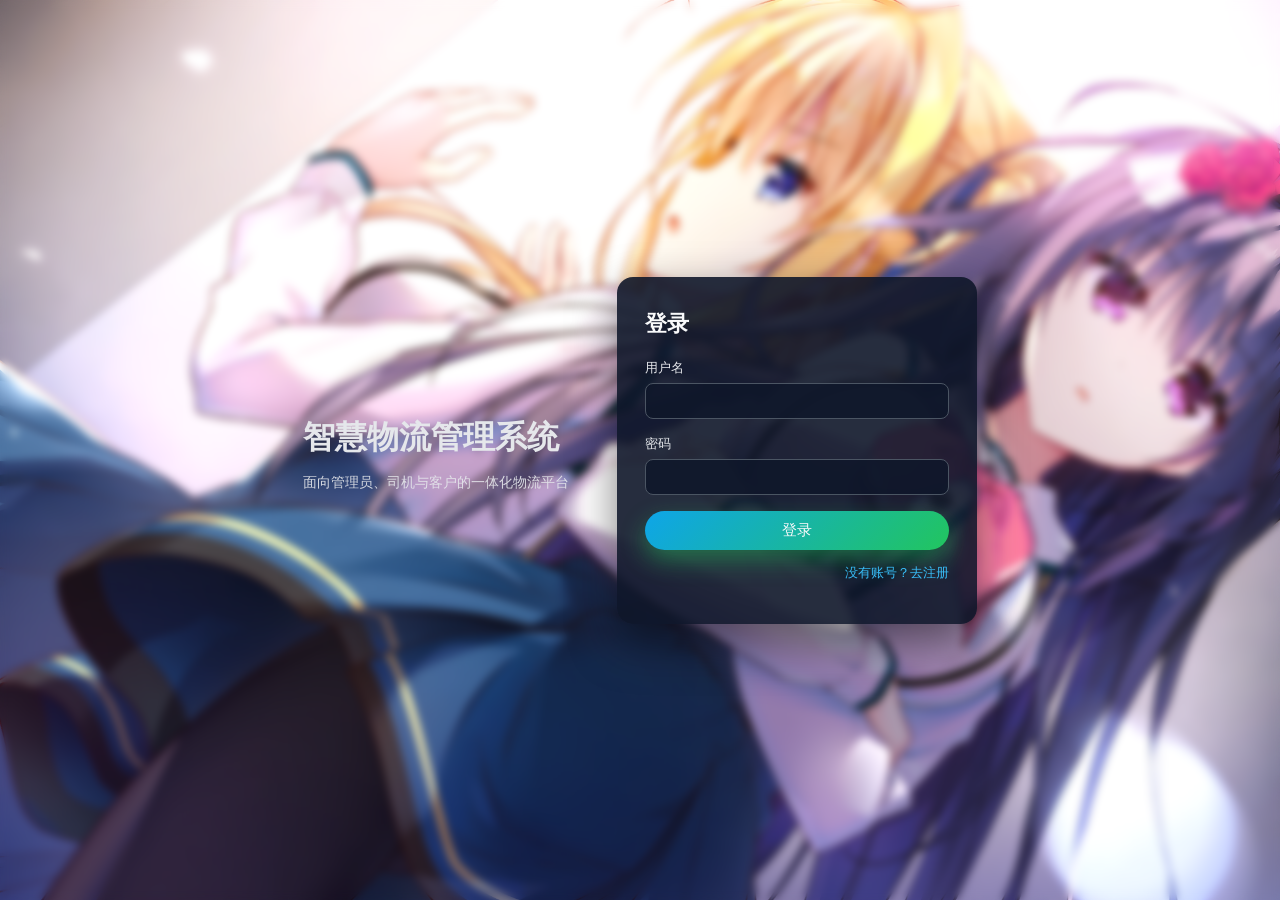
<file: static/index.html>
<!DOCTYPE html>
<html lang="zh-CN">
<head>
    <meta charset="UTF-8">
    <title>智慧物流管理系统 - 登录</title>
    <link rel="stylesheet" href="css/auth.css">
</head>
<body>
<div class="auth-container">
    <div class="auth-banner">
        <h1>智慧物流管理系统</h1>
        <p>面向管理员、司机与客户的一体化物流平台</p>
    </div>
    <div class="auth-form-card">
        <h2>登录</h2>
        <form id="loginForm">
            <div class="form-group">
                <label for="username">用户名</label>
                <input type="text" id="username" name="username" required>
            </div>
            <div class="form-group">
                <label for="password">密码</label>
                <input type="password" id="password" name="password" required>
            </div>
            <button type="submit" class="btn primary">登录</button>
        </form>
        <div class="auth-extra">
            <a href="register.html">没有账号？去注册</a>
        </div>
        <div id="loginError" class="error-msg"></div>
    </div>
</div>
<script src="js/api.js"></script>
<script src="js/auth.js"></script>
</body>
</html>
</file>
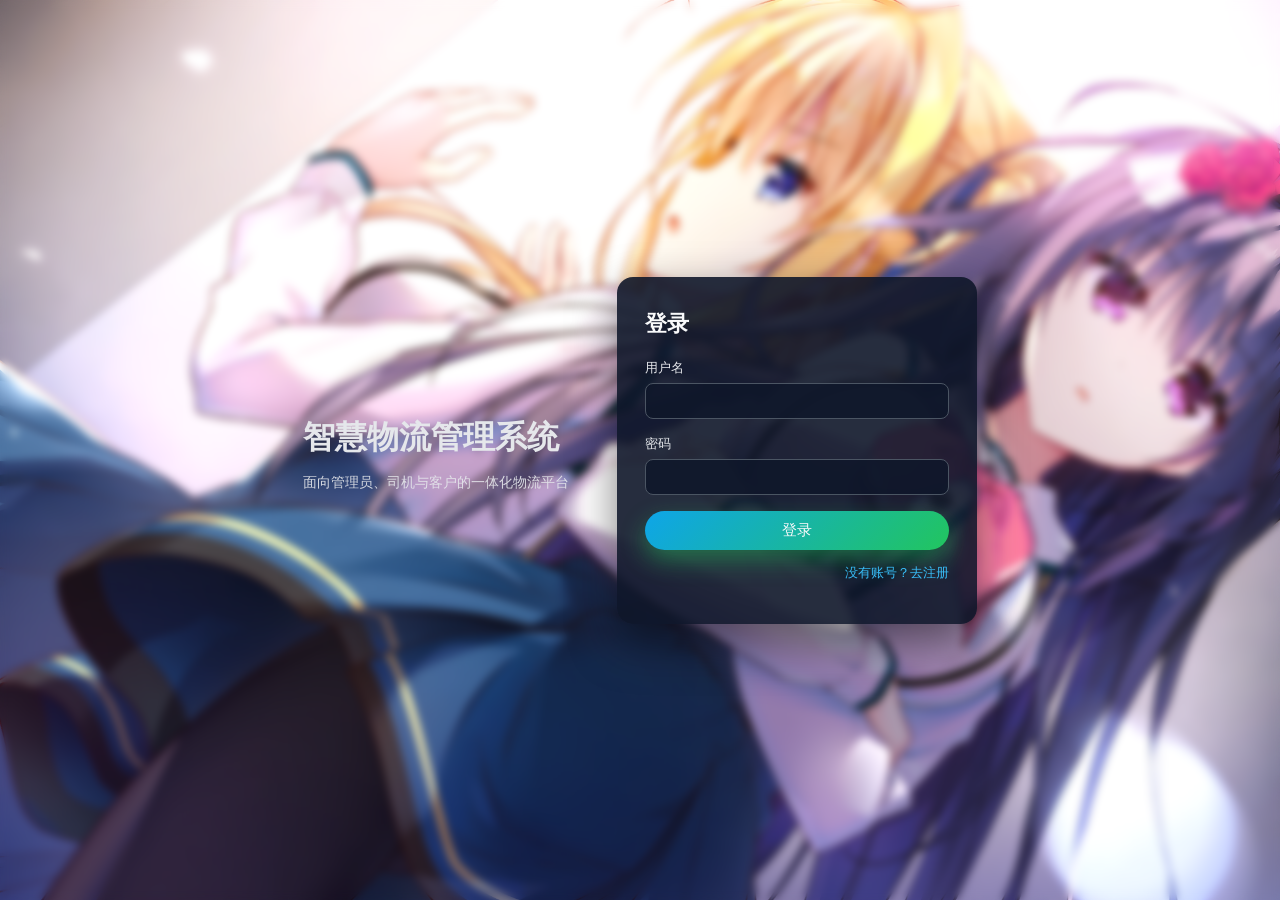
<file: static/dashboard.html>
<!DOCTYPE html>
<html lang="zh-CN">
<head>
    <meta charset="UTF-8">
    <title>智慧物流管理系统 - 控制台</title>
    <link rel="stylesheet" href="css/dashboard.css">
</head>
<body>
<div class="layout">
    <aside class="sidebar">
        <div class="logo">智慧物流</div>
        <div class="user-info">
            <div id="sidebarUsername"></div>
            <div id="sidebarRole" class="role-tag"></div>
        </div>
        <nav class="menu">
            <button class="menu-item" data-target="section-overview">总览</button>
            <button class="menu-item" data-target="section-orders">订单管理</button>
            <button class="menu-item" data-target="section-warehouse" data-roles="admin,driver,customer">仓库管理</button>
            <button class="menu-item" data-target="section-delivery" data-roles="admin,driver,customer">配送管理</button>
            <button class="menu-item" data-target="section-ocr" data-roles="admin">OCR识别</button>
            <button class="menu-item" data-target="section-sql" data-roles="admin">智能SQL</button>
            <button class="menu-item" data-target="section-faq" data-roles="admin,driver,customer">RAG客服</button>
            <button class="menu-item" data-target="section-profile">个人中心</button>
        </nav>
        <button id="logoutBtn" class="btn logout">退出登录</button>
    </aside>
    <main class="content">
        <section id="section-overview" class="content-section active">
            <h1>系统总览</h1>
            <p>根据您的角色，您可以在左侧导航中进入不同的功能模块。</p>
            <ul class="overview-list">
                <li><strong>客户</strong>：创建与查询订单。</li>
                <li><strong>司机</strong>：查看配送任务、更新任务状态、上报配送轨迹。</li>
                <li><strong>管理员</strong>：管理订单、仓库、配送任务以及司机效率等。</li>
            </ul>
        </section>

        <section id="section-orders" class="content-section">
            <h1>订单管理</h1>
            <div class="panel" data-roles="admin,driver,customer">
                <h2>创建订单（客户）</h2>
                <form id="orderCreateForm" class="grid-form">
                    <div class="form-group">
                        <label>发件人姓名</label>
                        <input name="sender_name" required>
                    </div>
                    <div class="form-group">
                        <label>发件人手机号</label>
                        <input name="sender_phone" required>
                    </div>
                    <div class="form-group">
                        <label>发件省</label>
                        <input name="sender_province" required>
                    </div>
                    <div class="form-group">
                        <label>发件市</label>
                        <input name="sender_city" required>
                    </div>
                    <div class="form-group">
                        <label>发件区/县</label>
                        <input name="sender_district" required>
                    </div>
                    <div class="form-group">
                        <label>发件详细地址</label>
                        <input name="sender_address" required>
                    </div>

                    <div class="form-group">
                        <label>收件人姓名</label>
                        <input name="receiver_name" required>
                    </div>
                    <div class="form-group">
                        <label>收件人手机号</label>
                        <input name="receiver_phone" required>
                    </div>
                    <div class="form-group">
                        <label>收件省</label>
                        <input name="receiver_province" required>
                    </div>
                    <div class="form-group">
                        <label>收件市</label>
                        <input name="receiver_city" required>
                    </div>
                    <div class="form-group">
                        <label>收件区/县</label>
                        <input name="receiver_district" required>
                    </div>
                    <div class="form-group">
                        <label>收件详细地址</label>
                        <input name="receiver_address" required>
                    </div>

                    <div class="form-group">
                        <label>货物类型</label>
                        <input name="goods_type" placeholder="如：普通、易碎、大件">
                    </div>
                    <div class="form-group">
                        <label>货物数量</label>
                        <input name="goods_quantity" type="number" min="1" value="1">
                    </div>
                    <button type="submit" class="btn primary">创建订单</button>
                </form>
                <div id="orderCreateMsg" class="hint-msg"></div>
            </div>

            <div class="panel">
                <h2>订单列表</h2>
                <form id="orderQueryForm" class="inline-form">
                    <input name="order_no" placeholder="订单号">
                    <select name="order_status">
                        <option value="">全部状态</option>
                        <option value="pending">待发货</option>
                        <option value="delivering">配送中</option>
                        <option value="signed">已签收</option>
                        <option value="cancelled">已取消</option>
                    </select>
                    <button class="btn secondary" type="submit">查询</button>
                </form>
                <table class="data-table" id="orderTable">
                    <thead>
                    <tr>
                        <th>订单号</th>
                        <th>收件人</th>
                        <th>手机号</th>
                        <th>地址</th>
                        <th>状态</th>
                        <th>司机ID</th>
                        <th>操作</th>
                    </tr>
                    </thead>
                    <tbody></tbody>
                </table>
            </div>

            <div class="panel">
                <h2>订单详情（按订单号）</h2>
                <form id="orderDetailForm" class="inline-form">
                    <input name="order_no" type="number" placeholder="订单号" required>
                    <button class="btn secondary" type="submit">查询详情</button>
                </form>
                <div id="orderDetailResult" class="detail-cards"></div>
            </div>

            <div class="panel" data-roles="admin">
                <h2>修改订单状态（管理员）</h2>
                <form id="orderStatusForm" class="grid-form">
                    <div class="form-group">
                        <label>订单ID</label>
                        <input name="order_id" type="number" required>
                    </div>
                    <div class="form-group">
                        <label>订单状态</label>
                        <select name="order_status" required>
                            <option value="pending">待发货（pending）</option>
                            <option value="delivering">配送中（delivering）</option>
                            <option value="signed">已签收（signed）</option>
                            <option value="cancelled">已取消（cancelled）</option>
                        </select>
                    </div>
                    <div class="form-group" id="orderStatusDriverGroup">
                        <label>司机ID（配送中必填）</label>
                        <input name="driver_id" type="number" placeholder="可选（delivery中必填）">
                    </div>
                    <button class="btn primary" type="submit">更新状态</button>
                </form>
                <div id="orderStatusMsg" class="hint-msg"></div>
            </div>
        </section>

        <section id="section-warehouse" class="content-section">
            <h1>仓库管理</h1>

            <div class="panel">
                <h2>库存查询（支持预警筛选）</h2>
                <form id="stockQueryForm" class="inline-form">
                    <input name="warehouse_id" type="number" placeholder="仓库ID（可选）">
                    <label class="check-inline">
                        <input type="checkbox" name="warning_only" id="warningOnlyInput">
                        仅预警仓库
                    </label>
                    <input name="page" type="number" min="1" value="1" required>
                    <input name="page_size" type="number" min="1" max="50" value="10" required>
                    <button class="btn secondary" type="submit">查询库存</button>
                </form>
                <table class="data-table" id="stockTable">
                    <thead>
                    <tr>
                        <th>仓库ID</th>
                        <th>仓库名称</th>
                        <th>当前库存</th>
                        <th>容量上限</th>
                        <th>是否预警</th>
                        <th>管理员</th>
                    </tr>
                    </thead>
                    <tbody></tbody>
                </table>
            </div>

            <div class="panel">
                <h2>仓库详情（按ID）</h2>
                <form id="warehouseDetailForm" class="inline-form">
                    <input name="warehouse_id" type="number" placeholder="仓库ID" required>
                    <button class="btn secondary" type="submit">查询详情</button>
                </form>
                <div id="warehouseDetailResult" class="detail-cards"></div>
            </div>

            <div class="panel" data-roles="admin">
                <h2>创建仓库</h2>
                <form id="warehouseCreateForm" class="grid-form">
                    <div class="form-group">
                        <label>仓库名称</label>
                        <input name="warehouse_name" required>
                    </div>
                    <div class="form-group">
                        <label>省</label>
                        <input name="province">
                    </div>
                    <div class="form-group">
                        <label>市</label>
                        <input name="city">
                    </div>
                    <div class="form-group">
                        <label>区/县</label>
                        <input name="district">
                    </div>
                    <div class="form-group">
                        <label>详细地址</label>
                        <input name="address">
                    </div>
                    <div class="form-group">
                        <label>容量上限（件）</label>
                        <input name="capacity_limit" type="number" min="1" required>
                    </div>
                    <div class="form-group">
                        <label>仓库管理员ID（可选）</label>
                        <input name="manager_id" type="number">
                    </div>
                    <button type="submit" class="btn primary">创建仓库</button>
                </form>
                <div id="warehouseCreateMsg" class="hint-msg"></div>
            </div>

            <div class="panel" data-roles="admin">
                <h2>修改仓库</h2>
                <form id="warehouseUpdateForm" class="grid-form">
                    <div class="form-group">
                        <label>仓库ID</label>
                        <input name="id" type="number" required>
                    </div>
                    <div class="form-group">
                        <label>仓库名称</label>
                        <input name="warehouse_name" required>
                    </div>
                    <div class="form-group">
                        <label>省</label>
                        <input name="province">
                    </div>
                    <div class="form-group">
                        <label>市</label>
                        <input name="city">
                    </div>
                    <div class="form-group">
                        <label>区/县</label>
                        <input name="district">
                    </div>
                    <div class="form-group">
                        <label>详细地址</label>
                        <input name="address">
                    </div>
                    <div class="form-group">
                        <label>容量上限（件）</label>
                        <input name="capacity_limit" type="number" min="1" required>
                    </div>
                    <div class="form-group">
                        <label>仓库管理员ID（可选）</label>
                        <input name="manager_id" type="number">
                    </div>
                    <button type="submit" class="btn primary">更新仓库</button>
                </form>
                <div id="warehouseUpdateMsg" class="hint-msg"></div>
            </div>

            <div class="panel" data-roles="admin">
                <h2>入库操作</h2>
                <form id="warehouseInboundForm" class="grid-form">
                    <div class="form-group">
                        <label>仓库ID</label>
                        <input name="warehouse_id" type="number" required>
                    </div>
                    <div class="form-group">
                        <label>关联订单ID（可选）</label>
                        <input name="order_id" type="number">
                    </div>
                    <div class="form-group">
                        <label>货物类型（可选）</label>
                        <input name="goods_type">
                    </div>
                    <div class="form-group">
                        <label>入库数量</label>
                        <input name="goods_quantity" type="number" min="1" required>
                    </div>
                    <button type="submit" class="btn primary">入库</button>
                </form>
                <div id="warehouseInboundMsg" class="hint-msg"></div>
            </div>

            <div class="panel" data-roles="admin">
                <h2>出库操作</h2>
                <form id="warehouseOutboundForm" class="grid-form">
                    <div class="form-group">
                        <label>仓库ID</label>
                        <input name="warehouse_id" type="number" required>
                    </div>
                    <div class="form-group">
                        <label>关联订单ID（可选）</label>
                        <input name="order_id" type="number">
                    </div>
                    <div class="form-group">
                        <label>货物类型（可选）</label>
                        <input name="goods_type">
                    </div>
                    <div class="form-group">
                        <label>出库数量</label>
                        <input name="goods_quantity" type="number" min="1" required>
                    </div>
                    <button type="submit" class="btn primary">出库</button>
                </form>
                <div id="warehouseOutboundMsg" class="hint-msg"></div>
            </div>
        </section>

        <section id="section-delivery" class="content-section">
            <h1>配送管理</h1>

            <div class="panel" data-roles="admin,driver">
                <h2>配送任务查询</h2>
                <form id="deliveryTaskQueryForm" class="inline-form">
                    <input name="order_no" placeholder="订单号（可选）">
                    <select name="task_status">
                        <option value="">全部状态</option>
                        <option value="pending">pending</option>
                        <option value="delivering">delivering</option>
                        <option value="completed">completed</option>
                        <option value="cancelled">cancelled</option>
                    </select>
                    <input name="page" type="number" min="1" value="1" required>
                    <input name="page_size" type="number" min="1" max="50" value="10" required>
                    <button class="btn secondary" type="submit">查询任务</button>
                </form>

                <table class="data-table" id="deliveryTaskTable">
                    <thead>
                    <tr>
                        <th>任务ID</th>
                        <th>订单号</th>
                        <th>订单ID</th>
                        <th>司机ID</th>
                        <th>司机姓名</th>
                        <th>状态</th>
                        <th>配送备注</th>
                        <th>操作</th>
                    </tr>
                    </thead>
                    <tbody></tbody>
                </table>
            </div>

            <div class="panel" data-roles="admin">
                <h2>分配配送任务（管理员）</h2>
                <form id="deliveryTaskAssignForm" class="inline-form">
                    <input name="order_id" type="number" placeholder="订单ID" required>
                    <input name="driver_id" type="number" placeholder="司机用户ID" required>
                    <button class="btn primary" type="submit">分配任务</button>
                </form>
                <div id="deliveryTaskAssignMsg" class="hint-msg"></div>
            </div>

            <div class="panel" data-roles="admin,driver">
                <h2>更新任务状态</h2>
                <form id="deliveryTaskStatusForm" class="grid-form">
                    <div class="form-group">
                        <label>任务ID</label>
                        <input name="task_id" type="number" required>
                    </div>
                    <div class="form-group">
                        <label>任务状态</label>
                        <select name="task_status" required>
                            <option value="pending">pending</option>
                            <option value="delivering">delivering</option>
                            <option value="completed">completed</option>
                            <option value="cancelled">cancelled</option>
                        </select>
                    </div>
                    <div class="form-group">
                        <label>轨迹节点（必填）</label>
                        <select name="track_node" required>
                            <option value="已取货">已取货</option>
                            <option value="运输中">运输中</option>
                            <option value="已送达">已送达</option>
                        </select>
                    </div>
                    <div class="form-group">
                        <label>轨迹地址（可选）</label>
                        <input name="track_address" placeholder="例如：XXX小区/仓库" maxlength="200">
                    </div>
                    <button class="btn primary" type="submit">更新任务状态</button>
                </form>
                <div id="deliveryTaskStatusMsg" class="hint-msg"></div>
            </div>

            <div class="panel" data-roles="driver">
                <h2>创建配送轨迹（独立接口）</h2>
                <form id="deliveryTrackCreateForm" class="grid-form">
                    <div class="form-group">
                        <label>任务ID</label>
                        <input name="task_id" type="number" required>
                    </div>
                    <div class="form-group">
                        <label>轨迹节点</label>
                        <select name="track_node" required>
                            <option value="已取货" selected>已取货</option>
                            <option value="运输中">运输中</option>
                            <option value="已送达">已送达</option>
                        </select>
                    </div>
                    <div class="form-group">
                        <label>轨迹地址（可选）</label>
                        <input name="track_address" placeholder="例如：到达配送点" maxlength="200">
                    </div>
                    <button class="btn primary" type="submit">创建轨迹</button>
                </form>
                <div id="deliveryTrackCreateMsg" class="hint-msg"></div>
            </div>

            <div class="panel" data-roles="admin,driver">
                <h2>查询配送轨迹</h2>
                <form id="deliveryTrackQueryForm" class="inline-form">
                    <input name="task_id" type="number" placeholder="任务ID" required>
                    <button class="btn secondary" type="submit">查询轨迹</button>
                </form>
                <div id="deliveryTrackResult" class="detail-cards"></div>
            </div>

            <div class="panel" data-roles="admin">
                <h2>批量更新司机效率</h2>
                <form id="driverEfficiencyBatchForm" class="inline-form">
                    <input name="days" type="number" min="1" value="30" required>
                    <button class="btn secondary" type="submit">更新效率</button>
                </form>
                <div id="driverEfficiencyBatchMsg" class="hint-msg"></div>
            </div>

            <div class="panel" data-roles="admin">
                <h2>智能分配配送任务</h2>
                <form id="smartAssignForm" class="inline-form">
                    <input name="order_id" type="number" placeholder="订单ID" required>
                    <button class="btn primary" type="submit">智能分配</button>
                </form>
                <div id="smartAssignMsg" class="hint-msg"></div>
            </div>

            <div class="panel" data-roles="admin,driver,customer">
                <h2>司机扩展信息查询</h2>
                <form id="driverExtQueryForm" class="inline-form">
                    <input name="user_id" type="number" placeholder="司机用户ID（可选）">
                    <button class="btn secondary" type="submit">查询扩展信息</button>
                </form>
                <div id="driverExtQueryResult" class="detail-cards"></div>
            </div>

            <div class="panel" data-roles="admin">
                <h2>创建司机扩展信息</h2>
                <form id="driverExtCreateForm" class="grid-form">
                    <div class="form-group">
                        <label>司机用户ID</label>
                        <input name="user_id" type="number" required>
                    </div>
                    <div class="form-group">
                        <label>车牌号</label>
                        <input name="car_no" required placeholder="例如：沪A12345">
                    </div>
                    <div class="form-group">
                        <label>常配送区域（可选）</label>
                        <input name="delivery_area" placeholder="例如：上海-浦东">
                    </div>
                    <button class="btn primary" type="submit">创建扩展信息</button>
                </form>
                <div id="driverExtCreateMsg" class="hint-msg"></div>
            </div>

            <div class="panel" data-roles="admin,driver">
                <h2>修改司机扩展信息</h2>
                <form id="driverExtUpdateForm" class="grid-form">
                    <div class="form-group">
                        <label>扩展ID（id）</label>
                        <input name="id" type="number" required>
                    </div>
                    <div class="form-group">
                        <label>司机用户ID（user_id）</label>
                        <input name="user_id" type="number" required>
                    </div>
                    <div class="form-group">
                        <label>车牌号</label>
                        <input name="car_no" required placeholder="例如：沪A12345">
                    </div>
                    <div class="form-group">
                        <label>常配送区域（可选）</label>
                        <input name="delivery_area" placeholder="例如：上海-浦东">
                    </div>
                    <button class="btn primary" type="submit">更新扩展信息</button>
                </form>
                <div id="driverExtUpdateMsg" class="hint-msg"></div>
            </div>
        </section>

        <section id="section-ocr" class="content-section" data-roles="admin">
            <h1>OCR识别</h1>

            <div class="panel" data-roles="admin">
                <h2>上传PDF并OCR识别（仅管理员）</h2>
                <form id="ocrRecognizeForm" class="grid-form" enctype="multipart/form-data">
                    <div class="form-group">
                        <label>选择PDF文件</label>
                        <input name="file" type="file" accept="application/pdf" required>
                    </div>
                    <button class="btn primary" type="submit">开始识别</button>
                </form>
                <div id="ocrRecognizeMsg" class="hint-msg"></div>
                <pre id="ocrRecognizeResult" class="result-box"></pre>
            </div>

            <div class="panel" data-roles="admin">
                <h2>查询OCR识别记录</h2>
                <form id="ocrRecordQueryForm" class="inline-form">
                    <input name="record_id" type="number" placeholder="OCR记录ID" required>
                    <button class="btn secondary" type="submit">查询记录</button>
                </form>
                <div id="ocrRecordResult" class="detail-cards"></div>
            </div>
        </section>

        <section id="section-sql" class="content-section" data-roles="admin">
            <h1>智能SQL</h1>

            <div class="panel" data-roles="admin">
                <h2>自然语言查询（管理员）</h2>
                <form id="sqlAgentForm" class="grid-form">
                    <div class="form-group full-row">
                        <label>输入问题</label>
                        <textarea name="question" rows="4" required placeholder="例如：查询某个仓库的库存情况"></textarea>
                    </div>
                    <button class="btn primary" type="submit">生成SQL并查询</button>
                </form>
                <div id="sqlAgentMsg" class="hint-msg"></div>
                <div id="sqlAgentResult" class="result-box"></div>
            </div>
        </section>

        <section id="section-faq" class="content-section" data-roles="admin,driver,customer">
            <h1>RAG客服</h1>

            <div class="panel">
                <h2>AI对话</h2>
                <form id="faqChatForm" class="grid-form">
                    <div class="form-group full-row">
                        <label>问题</label>
                        <textarea name="question" rows="3" placeholder="请输入要咨询的问题" required></textarea>
                    </div>
                    <button class="btn primary" type="submit">发送</button>
                </form>
                <div id="faqChatHistory" class="chat-history"></div>
            </div>

            <div class="panel" data-roles="admin">
                <h2>管理员上传PDF（知识库）</h2>
                <form id="faqAdminUploadForm" class="grid-form" enctype="multipart/form-data">
                    <div class="form-group">
                        <label>选择PDF文件</label>
                        <input name="file" type="file" accept="application/pdf" required>
                    </div>
                    <button class="btn primary" type="submit">上传并切片</button>
                </form>
                <div id="faqAdminUploadMsg" class="hint-msg"></div>
                <pre id="faqAdminUploadResult" class="result-box"></pre>
            </div>
        </section>

        <section id="section-profile" class="content-section">
            <h1>个人中心</h1>
            <div class="panel">
                <h2>基本信息</h2>
                <div id="profileInfo"></div>
            </div>

            <div class="panel">
                <h2>修改个人信息</h2>
                <form id="updateUserInfoForm" class="grid-form">
                    <div class="form-group">
                        <label>手机号（可选）</label>
                        <input name="phone" placeholder="例如：138xxxxxxx">
                    </div>
                    <div class="form-group">
                        <label>真实姓名（可选）</label>
                        <input name="real_name" placeholder="例如：张三">
                    </div>
                    <button class="btn primary" type="submit">保存修改</button>
                </form>
                <div id="updateUserInfoMsg" class="hint-msg"></div>
            </div>

            <div class="panel">
                <h2>重置密码</h2>
                <form id="resetPasswordForm" class="grid-form">
                    <div class="form-group">
                        <label>旧密码</label>
                        <input name="old_password" type="password" required>
                    </div>
                    <div class="form-group">
                        <label>新密码</label>
                        <input name="new_password" type="password" required>
                    </div>
                    <button class="btn primary" type="submit">重置</button>
                </form>
                <div id="resetPasswordMsg" class="hint-msg"></div>
            </div>
        </section>
    </main>
</div>

<script src="js/api.js"></script>
<script src="js/dashboard.js"></script>
</body>
</html>
</file>
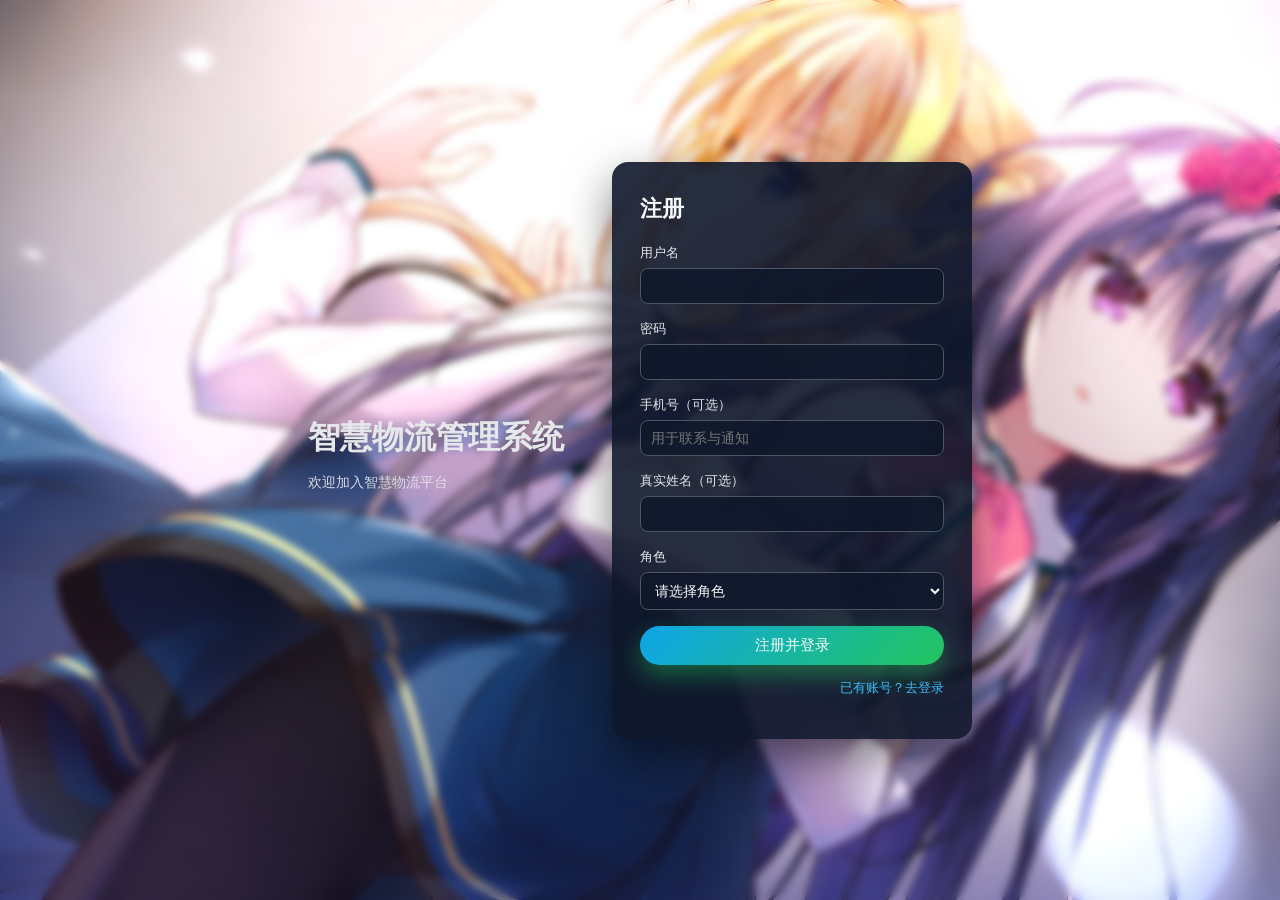
<file: static/register.html>
<!DOCTYPE html>
<html lang="zh-CN">
<head>
    <meta charset="UTF-8">
    <title>智慧物流管理系统 - 注册</title>
    <link rel="stylesheet" href="css/auth.css">
</head>
<body>
<div class="auth-container">
    <div class="auth-banner">
        <h1>智慧物流管理系统</h1>
        <p>欢迎加入智慧物流平台</p>
    </div>
    <div class="auth-form-card">
        <h2>注册</h2>
        <form id="registerForm">
            <div class="form-group">
                <label for="reg_username">用户名</label>
                <input type="text" id="reg_username" name="username" required>
            </div>
            <div class="form-group">
                <label for="reg_password">密码</label>
                <input type="password" id="reg_password" name="password" required>
            </div>
            <div class="form-group">
                <label for="reg_phone">手机号（可选）</label>
                <input type="text" id="reg_phone" name="phone" placeholder="用于联系与通知">
            </div>
            <div class="form-group">
                <label for="reg_real_name">真实姓名（可选）</label>
                <input type="text" id="reg_real_name" name="real_name">
            </div>
            <div class="form-group">
                <label for="reg_role">角色</label>
                <select id="reg_role" name="role" required>
                    <option value="">请选择角色</option>
                    <option value="customer">客户</option>
                    <option value="driver">司机</option>
                    <option value="admin">管理员</option>
                </select>
            </div>
            <button type="submit" class="btn primary">注册并登录</button>
        </form>
        <div class="auth-extra">
            <a href="index.html">已有账号？去登录</a>
        </div>
        <div id="registerError" class="error-msg"></div>
    </div>
</div>
<script src="js/api.js"></script>
<script src="js/auth.js"></script>
</body>
</html>
</file>
<file: static/css/auth.css>
*,
*::before,
*::after {
    box-sizing: border-box;
}

body {
    margin: 0;
    font-family: -apple-system, BlinkMacSystemFont, "Segoe UI", Roboto, "Helvetica Neue", Arial, "Noto Sans", sans-serif;
    background: #0f172a url("../image/loginback01.png") center/cover no-repeat fixed;
    color: #111827;
}

.auth-container {
    min-height: 100vh;
    display: flex;
    align-items: center;
    justify-content: center;
    padding: 40px 16px;
    backdrop-filter: blur(4px);
}

.auth-banner {
    max-width: 380px;
    margin-right: 48px;
    color: #e5e7eb;
}

.auth-banner h1 {
    font-size: 32px;
    margin-bottom: 12px;
}

.auth-banner p {
    font-size: 14px;
    opacity: 0.9;
}

.auth-form-card {
    width: 360px;
    padding: 32px 28px;
    border-radius: 16px;
    background: rgba(15, 23, 42, 0.9);
    box-shadow: 0 18px 45px rgba(0, 0, 0, 0.5);
    color: #f9fafb;
}

.auth-form-card h2 {
    margin-top: 0;
    margin-bottom: 20px;
    font-size: 22px;
}

.form-group {
    margin-bottom: 16px;
}

.form-group label {
    display: block;
    font-size: 13px;
    margin-bottom: 6px;
    color: #e5e7eb;
}

.form-group input,
.form-group select {
    width: 100%;
    padding: 9px 10px;
    border-radius: 8px;
    border: 1px solid #4b5563;
    background-color: rgba(15, 23, 42, 0.9);
    color: #f9fafb;
    font-size: 14px;
}

.form-group input:focus,
.form-group select:focus {
    outline: none;
    border-color: #38bdf8;
    box-shadow: 0 0 0 1px rgba(56, 189, 248, 0.5);
}

.btn {
    display: inline-block;
    width: 100%;
    padding: 10px 12px;
    border-radius: 999px;
    border: none;
    font-size: 15px;
    font-weight: 500;
    cursor: pointer;
    transition: background-color 0.18s ease, transform 0.1s ease, box-shadow 0.18s ease;
}

.btn.primary {
    background: linear-gradient(135deg, #0ea5e9, #22c55e);
    color: #f9fafb;
    box-shadow: 0 10px 25px rgba(34, 197, 94, 0.45);
}

.btn.primary:hover {
    transform: translateY(-1px);
    box-shadow: 0 14px 30px rgba(34, 197, 94, 0.6);
}

.auth-extra {
    margin-top: 14px;
    text-align: right;
    font-size: 13px;
}

.auth-extra a {
    color: #38bdf8;
    text-decoration: none;
}

.auth-extra a:hover {
    text-decoration: underline;
}

.error-msg {
    margin-top: 10px;
    font-size: 13px;
    color: #fecaca;
}

.hint-msg {
    margin-top: 10px;
    font-size: 13px;
}
</file>
<file: static/css/dashboard.css>
*,
*::before,
*::after {
    box-sizing: border-box;
}

body {
    margin: 0;
    font-family: -apple-system, BlinkMacSystemFont, "Segoe UI", Roboto, "Helvetica Neue", Arial, "Noto Sans", sans-serif;
    background-color: #0f172a;
    color: #e5e7eb;
}

.layout {
    display: flex;
    min-height: 100vh;
}

.sidebar {
    width: 240px;
    background: linear-gradient(180deg, #020617, #0f172a);
    border-right: 1px solid #1f2937;
    padding: 20px 16px;
    display: flex;
    flex-direction: column;
}

.logo {
    font-size: 20px;
    font-weight: 600;
    margin-bottom: 16px;
    color: #f9fafb;
}

.user-info {
    padding: 12px 10px;
    border-radius: 10px;
    background: rgba(15, 23, 42, 0.9);
    margin-bottom: 16px;
}

.role-tag {
    display: inline-block;
    margin-top: 4px;
    padding: 2px 8px;
    border-radius: 999px;
    font-size: 11px;
    background-color: #1d4ed8;
}

.menu {
    display: flex;
    flex-direction: column;
    gap: 4px;
    flex: 1;
    margin-top: 8px;
}

.menu-item {
    text-align: left;
    padding: 8px 10px;
    border-radius: 8px;
    border: none;
    background: transparent;
    color: #e5e7eb;
    font-size: 14px;
    cursor: pointer;
    transition: background-color 0.15s ease;
}

.menu-item:hover,
.menu-item.active {
    background-color: #111827;
}

.btn.logout {
    margin-top: 16px;
    padding: 8px 10px;
    border-radius: 999px;
    border: 1px solid #4b5563;
    background: transparent;
    color: #e5e7eb;
    cursor: pointer;
}

.content {
    flex: 1;
    padding: 20px 24px;
    background: radial-gradient(circle at top, rgba(56, 189, 248, 0.15), transparent 50%),
                radial-gradient(circle at bottom, rgba(34, 197, 94, 0.2), transparent 55%),
                #020617;
}

.content-section {
    display: none;
}

.content-section.active {
    display: block;
}

h1 {
    margin-top: 0;
    margin-bottom: 16px;
    font-size: 22px;
}

.panel {
    margin-bottom: 24px;
    padding: 16px 18px;
    border-radius: 16px;
    background: rgba(15, 23, 42, 0.9);
    box-shadow: 0 16px 35px rgba(0, 0, 0, 0.45);
}

.panel h2 {
    margin-top: 0;
    font-size: 18px;
    margin-bottom: 12px;
}

.grid-form {
    display: grid;
    grid-template-columns: repeat(auto-fit, minmax(180px, 1fr));
    gap: 12px 16px;
}

.inline-form {
    display: flex;
    flex-wrap: wrap;
    gap: 8px;
    margin-bottom: 12px;
}

.form-group {
    display: flex;
    flex-direction: column;
}

.form-group label {
    font-size: 13px;
    margin-bottom: 4px;
}

.form-group input,
.form-group textarea,
.inline-form input,
.inline-form select {
    border-radius: 8px;
    border: 1px solid #374151;
    background-color: #020617;
    color: #e5e7eb;
    padding: 6px 8px;
    font-size: 13px;
}

.btn {
    border-radius: 999px;
    border: none;
    padding: 8px 14px;
    font-size: 13px;
    cursor: pointer;
}

.btn.primary {
    background: linear-gradient(135deg, #0ea5e9, #22c55e);
    color: #f9fafb;
}

.btn.secondary {
    background-color: #111827;
    color: #e5e7eb;
}

.data-table {
    width: 100%;
    border-collapse: collapse;
    font-size: 13px;
}

.data-table th,
.data-table td {
    padding: 6px 8px;
    border-bottom: 1px solid #1f2937;
}

.data-table th {
    text-align: left;
    background-color: #020617;
}

.overview-list {
    padding-left: 18px;
    font-size: 14px;
}

.hint-msg {
    margin-top: 8px;
    font-size: 13px;
}

.hidden {
    display: none !important;
}

.result-box {
    margin-top: 10px;
    padding: 12px 12px;
    border-radius: 12px;
    background: rgba(2, 6, 23, 0.55);
    border: 1px solid #1f2937;
    color: #e5e7eb;
    overflow: auto;
    white-space: pre-wrap;
    min-height: 80px;
}

.detail-cards {
    margin-top: 10px;
    display: grid;
    grid-template-columns: repeat(auto-fit, minmax(260px, 1fr));
    gap: 12px;
}

.info-card {
    padding: 14px 14px;
    border-radius: 16px;
    border: 1px solid rgba(31, 41, 55, 0.9);
    background: linear-gradient(180deg, rgba(2, 6, 23, 0.55), rgba(15, 23, 42, 0.75));
    box-shadow: 0 16px 35px rgba(0, 0, 0, 0.35);
}

.info-card .card-title {
    margin: 0 0 10px 0;
    font-size: 15px;
    font-weight: 600;
    color: #f9fafb;
    display: flex;
    align-items: center;
    gap: 8px;
}

.info-card .card-badge {
    display: inline-flex;
    align-items: center;
    padding: 2px 10px;
    border-radius: 999px;
    font-size: 11px;
    border: 1px solid rgba(56, 189, 248, 0.35);
    background: rgba(56, 189, 248, 0.12);
    color: #93c5fd;
}

.kv-list {
    display: grid;
    grid-template-columns: 110px 1fr;
    gap: 8px 10px;
    margin: 0;
}

.kv-list dt {
    margin: 0;
    font-size: 12px;
    color: rgba(229, 231, 235, 0.75);
}

.kv-list dd {
    margin: 0;
    font-size: 13px;
    color: #e5e7eb;
    word-break: break-word;
}

.loading-text {
    color: rgba(229, 231, 235, 0.85);
    font-size: 13px;
}

.loading-pill {
    display: inline-flex;
    align-items: center;
    gap: 8px;
    padding: 6px 10px;
    border-radius: 999px;
    border: 1px solid rgba(34, 197, 94, 0.35);
    background: rgba(34, 197, 94, 0.12);
    color: #bbf7d0;
    font-size: 12px;
}

.muted {
    color: rgba(229, 231, 235, 0.65);
}

.full-row {
    grid-column: 1 / -1;
}

.check-inline {
    display: flex;
    align-items: center;
    gap: 8px;
    margin-right: 8px;
    color: #e5e7eb;
    font-size: 13px;
}

.check-inline input[type="checkbox"] {
    width: 16px;
    height: 16px;
}

.chat-history {
    margin-top: 12px;
    display: flex;
    flex-direction: column;
    gap: 10px;
}

.chat-item {
    padding: 12px 12px;
    border-radius: 14px;
    border: 1px solid #1f2937;
    background: rgba(2, 6, 23, 0.55);
}

.chat-q {
    font-size: 13px;
    color: #93c5fd;
    margin-bottom: 6px;
}

.chat-a {
    font-size: 13px;
    color: #e5e7eb;
    line-height: 1.5;
}

@media (max-width: 900px) {
    .layout {
        flex-direction: column;
    }
    .sidebar {
        width: 100%;
        flex-direction: row;
        align-items: center;
        gap: 12px;
    }
    .menu {
        flex-direction: row;
        flex-wrap: wrap;
    }
    .content {
        padding: 16px;
    }
}
</file>
